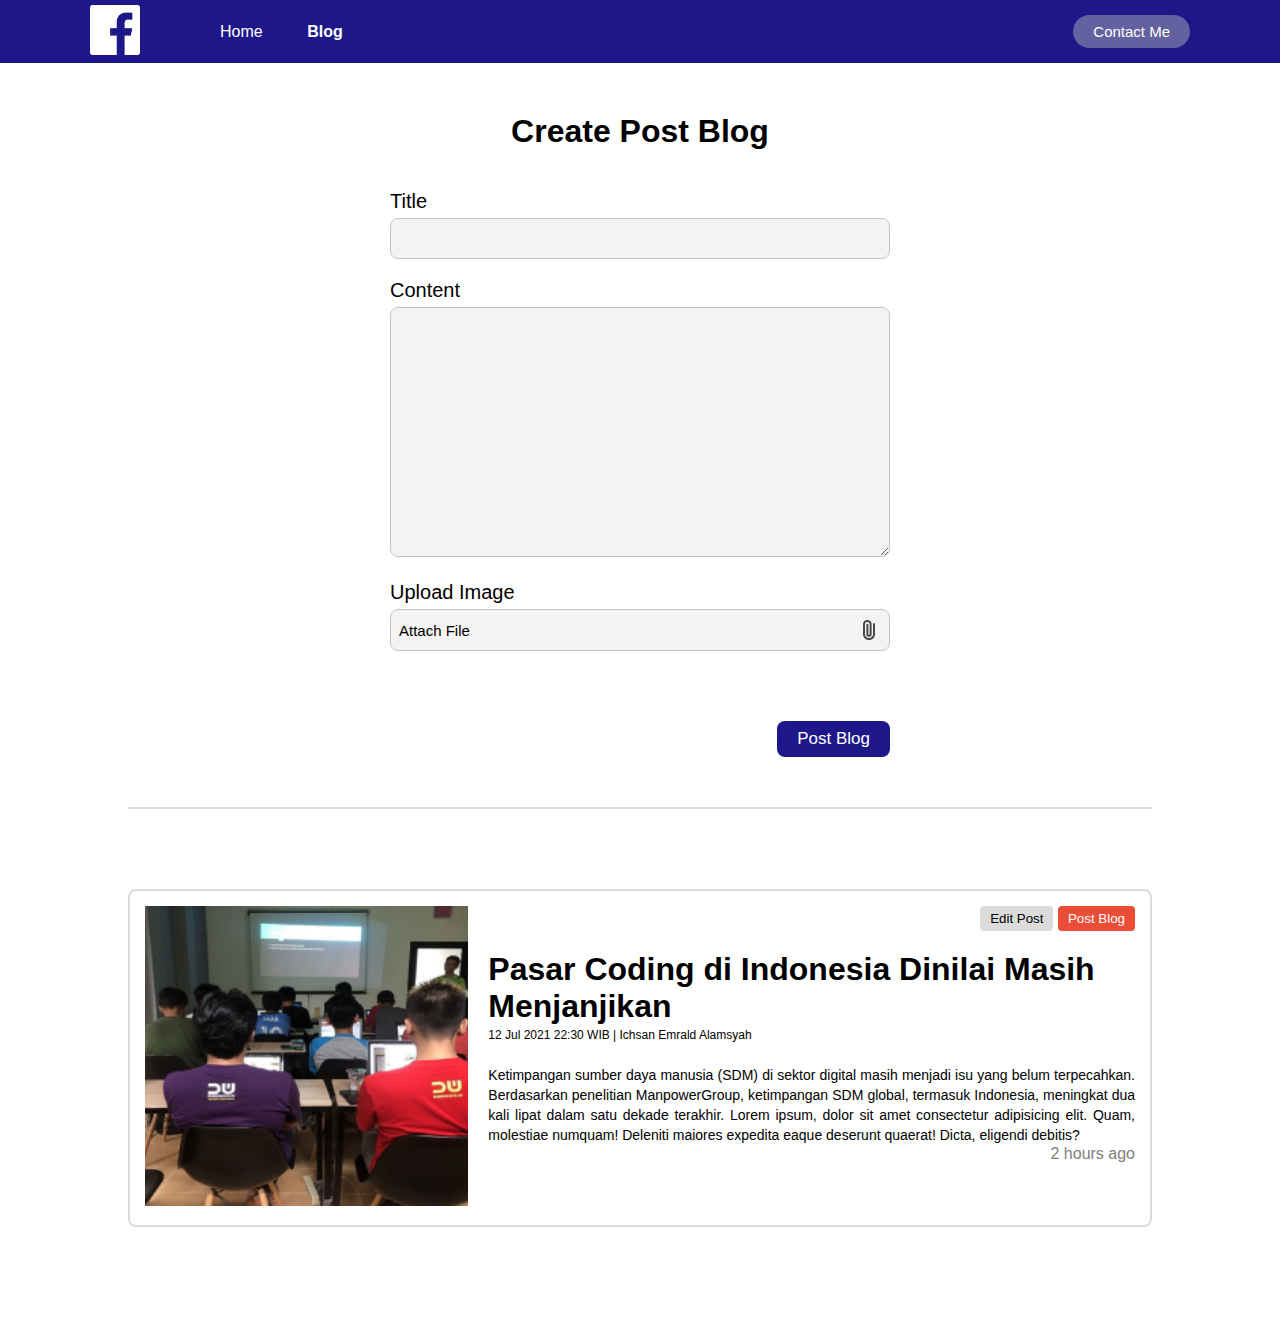
<file: index.html>
<!DOCTYPE html>

<html>
  <head>
    <title>Creating Blog Page</title>
    <link rel="stylesheet" href="style.css" />
  </head>
  <body>
    <!-- NavBar -->
    <nav>
      <div class="left-side">
        <a href="https://navbar-and-layoutingg.richardo33.repl.co/"><img src="assets/fb.png" style="width: 50px;"></a>
        <ul>
          <li>
            <a href="https://navbar-and-layoutingg.richardo33.repl.co/">Home</a>
          </li>
          <li>
            <a href="https://count-post-blog-time.richardo33.repl.co/?" class="list-active">Blog</a>
          </li>
        </ul>
      </div>
      <div class="right-side">
        <a href="https://contact-form.richardo33.repl.co/"> Contact Me </a>
      </div>
    </nav>

    <!-- Blog -->
    <!-- Form -->
    <div class="blog">
      <div class="blog-form">
        <div class="form-container">

          <form onsubmit="addBlog(event)">
            <h1>Create Post Blog</h1>
            <div>
              <label for="input-blog-title">Title</label>
              <input id="input-blog-title" />
            </div>
            <div>
              <label for="input-blog-content">Content</label>
              <textarea id="input-blog-content"></textarea>
            </div>
            <div>
              <label>Upload Image</label>
              <div class="input-blog-image-group">
                <label for="input-blog-image">
                  <p>Attach File</p>
                  <img src="assets/file.png" alt="file" />
                </label>
                <input type="file" id="input-blog-image" hidden />
              </div>
            </div>
            <div class="button-group">
              <button>Post Blog</button>
            </div>
          </form>
        </div>
      </div>
      <hr class="line" />
      <div id="contents" class="blog-list">
        <!-- dynamic content would be here -->
        <div class="blog-list-item">
          <div class="blog-image">
            <img src="assets/blog-img.png" alt="" />
          </div>
          <div class="blog-content">
            <div class="btn-group">
              <button class="btn-edit">Edit Post</button>
              <button class="btn-post">Post Blog</button>
            </div>
            <h1>
              <a href="blog-detail.html" target="_blank"
                >Pasar Coding di Indonesia Dinilai Masih Menjanjikan</a
              >
            </h1>
            <div class="detail-blog-content">
              12 Jul 2021 22:30 WIB | Ichsan Emrald Alamsyah
            </div>
            <p>
              Ketimpangan sumber daya manusia (SDM) di sektor digital masih
              menjadi isu yang belum terpecahkan. Berdasarkan penelitian
              ManpowerGroup, ketimpangan SDM global, termasuk Indonesia,
              meningkat dua kali lipat dalam satu dekade terakhir. Lorem ipsum,
              dolor sit amet consectetur adipisicing elit. Quam, molestiae
              numquam! Deleniti maiores expedita eaque deserunt quaerat! Dicta,
              eligendi debitis?
            </p>
            <div style="text-align: right; font-size: 15; color: grey">2 hours ago</div>
           
          </div>
        </div>
      </div>
    </div>
    <script src="script.js"></script>
  </body>
</html>
</file>
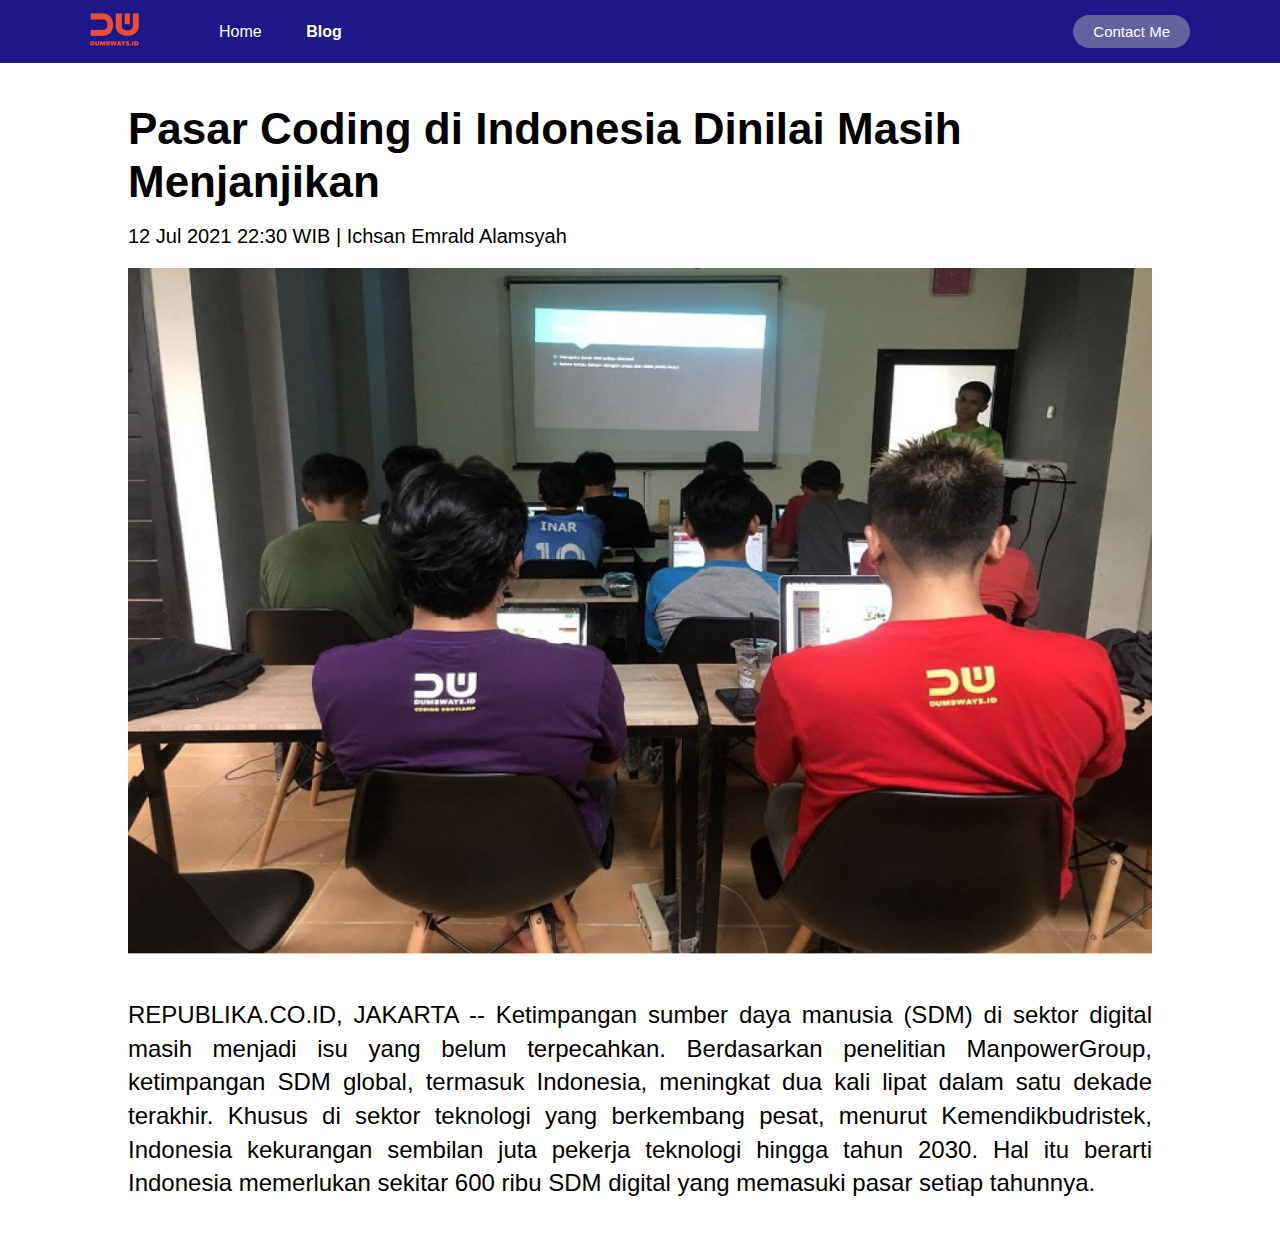
<file: blog-detail.html>
<!DOCTYPE html>

<html>
  <head>
    <title>Creating Blog Page - detail</title>
    <link rel="stylesheet" href="style.css" />
  </head>
  <body>
    <!-- NavBar -->
    <nav>
      <div class="left-side">
        <a href="https://navbar-and-layoutingg.richardo33.repl.co/"><img src="assets/dumbways.png"></a>
        <ul>
          <li>
            <a href="https://navbar-and-layoutingg.richardo33.repl.co/">Home</a>
          </li>
          <li>
            <a href="https://count-post-blog-time.richardo33.repl.co/?" class="list-active">Blog</a>
          </li>
        </ul>
      </div>
      <div class="right-side">
        <a href="https://contact-form.richardo33.repl.co/"> Contact Me </a>
      </div>
    </nav>

    <!-- Blog -->
    <div class="blog-detail" id="contents" onsubmit="addBlog(event)">
      <div class="blog-detail-container">
        <h1 id="input-blog-title">Pasar Coding di Indonesia Dinilai Masih Menjanjikan</h1>
        <div class="author">12 Jul 2021 22:30 WIB | Ichsan Emrald Alamsyah</div>
        <img src="assets/blog-img-detail.png" alt="detail" id="input-blog-image" />
        <p id="input-blog-content">
          REPUBLIKA.CO.ID, JAKARTA -- Ketimpangan sumber daya manusia (SDM) di
          sektor digital masih menjadi isu yang belum terpecahkan. Berdasarkan
          penelitian ManpowerGroup, ketimpangan SDM global, termasuk Indonesia,
          meningkat dua kali lipat dalam satu dekade terakhir. Khusus di sektor
          teknologi yang berkembang pesat, menurut Kemendikbudristek, Indonesia
          kekurangan sembilan juta pekerja teknologi hingga tahun 2030. Hal itu
          berarti Indonesia memerlukan sekitar 600 ribu SDM digital yang
          memasuki pasar setiap tahunnya.
        </p>
      </div>
    </div>
    <!-- <script src="script-detail.js"></script> -->
  </body>
</html>
</file>
<file: style.css>
* {
  margin: 0;
  padding: 0;
  box-sizing: border-box;
  font-family: Arial, Helvetica, sans-serif;
}

/* Navbar */
nav {
  display: flex;
  background: #1d178a;
  height: 7vh;
}

nav div {
  display: flex;
  align-items: center;
  flex: 50%;
}

nav div.left-side {
  padding-left: 90px;
}

nav div.right-side {
  padding-right: 90px;
  display: flex;
  justify-content: flex-end;
}

nav ul {
  list-style-type: none;
  margin-left: 40px;
}

nav ul li {
  display: inline;
  margin-left: 40px;
}

nav ul li a {
  color: white;
  text-decoration: none;
}

nav ul li a.list-active {
  color: white;
  font-weight: 700;
}

nav .right-side a {
  font-size: 15px;
  padding: 8px 20px;
  background-color: #6461a0;
  border: none;
  border-radius: 30px;
  color: #fff;
  text-decoration: none;
}

/* Blog Form */
.blog-form {
  padding: 50px 0;
  display: flex;
  justify-content: center;
}

.blog-form .form-container {
  width: 500px;
}

.blog-form .form-container h1 {
  text-align: center;
  margin-bottom: 40px;
}

.blog-form form label {
  font-size: 20px;
  font-weight: 400;
}

.blog-form form input,
textarea,
select {
  width: 100%;
  font-size: 20px;
  font-weight: 400;
  padding: 8px;
  margin-top: 5px;
  margin-bottom: 20px;
  background: #f4f3f3;
  border: 1px solid #c4c4c4;
  border-radius: 8px;
}

.blog-form form textarea {
  height: 250px;
}

.blog-form form .input-blog-image-group {
  width: 100%;
  font-size: 20px;
  font-weight: 400;
  padding: 8px;
  margin-top: 5px;
  margin-bottom: 20px;
  background: #f4f3f3;
  border: 1px solid #c4c4c4;
  border-radius: 8px;
  cursor: pointer;
}

.blog-form form .input-blog-image-group label p {
  font-size: 15px;
}

.blog-form form .input-blog-image-group label {
  cursor: pointer;
  display: flex;
  align-items: center;
  justify-content: space-between;
}

.blog-form form .button-group {
  text-align: right;
}

.blog-form form button {
  margin-top: 50px;
  padding: 8px 20px;
  font-size: 17px;
  background: #1d178a;
  border-radius: 8px;
  border: none;
  color: #fff;
  cursor: pointer;
}

.blog hr {
  border: 1px solid #dbdbdb;
  width: 80%;
  margin-right: auto;
  margin-left: auto;
}

/* Blog list */
.blog .blog-list {
  margin-top: 80px;
  margin-bottom: 80px;
  display: flex;
  align-items: center;
  flex-direction: column;
}

.blog .blog-list .blog-list-item {
  width: 80%;
  padding: 15px;
  margin-bottom: 20px;
  border: 2px solid #dbdbdb;
  border-radius: 8px;
  display: flex;
}

.blog .blog-list .blog-list-item .blog-image {
  flex: 1;
}

.blog .blog-list .blog-list-item .blog-image img {
  width: 100%;
  height: 300px;
  object-fit: cover;
}

.blog .blog-list .blog-list-item .blog-content {
  padding-left: 20px;
  flex: 2;
}

.blog .blog-list .btn-group {
  text-align: right;
  margin-bottom: 20px;
}

.blog .blog-list .btn-group .btn-edit {
  padding: 5px 10px;
  border: 0;
  border-radius: 4px;
  background: #dbdbdb;
}

.blog .blog-list .btn-group .btn-post {
  padding: 5px 10px;
  border: 0;
  border-radius: 4px;
  background: #ec4d37;
  color: #fff;
}

.blog .blog-list h1 a {
  text-decoration: none;
  color: #000000;
}

.blog .blog-list .detail-blog-content {
  font-weight: 300;
  font-size: 12px;
  line-height: 20px;
}

.blog .blog-list .blog-list-item p {
  margin-top: 20px;
  font-weight: normal;
  font-size: 14px;
  line-height: 20px;
  text-align: justify;
}

/* Blog Detail */
.blog-detail {
  display: flex;
  justify-content: center;
}

.blog-detail-container {
  width: 80%;
  margin: 40px 0;
}

.blog-detail-container img {
  width: 100%;
}

.blog-detail-container h1 {
  font-style: normal;
  font-weight: 800;
  font-size: 44px;
  line-height: 120%;
  margin-bottom: 15px;
}

.blog-detail-container .author {
  font-weight: 100;
  font-size: 20px;
  line-height: 120%;
  margin-bottom: 20px;
}

.blog-detail-container p {
  margin-top: 40px;
  font-style: normal;
  font-weight: normal;
  font-size: 24px;
  line-height: 140%;
  text-align: justify;
}
</file>
